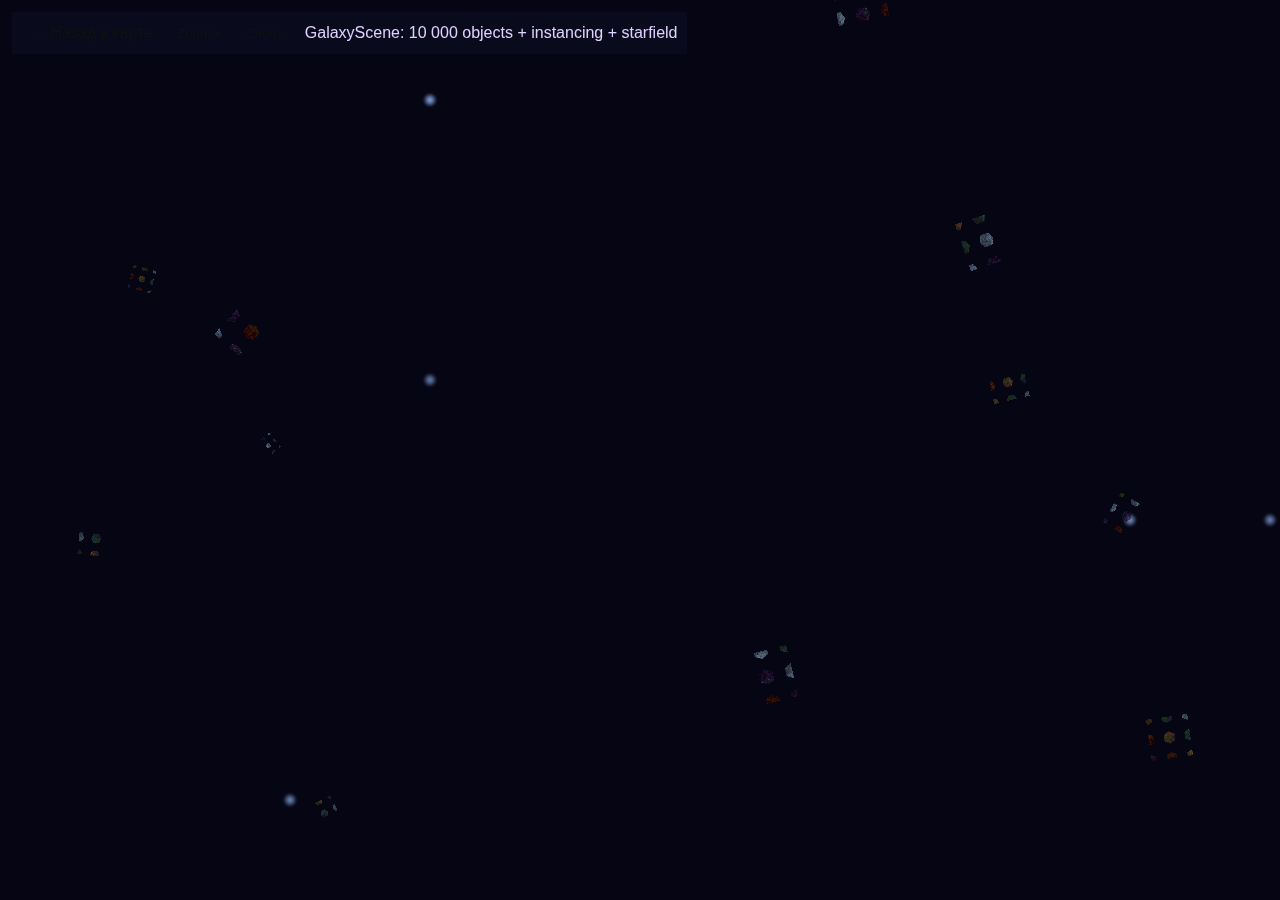
<file: pages/galaxy-webgl.html>
<!DOCTYPE html>
<html lang="ru">
<head>
    <meta charset="UTF-8">
    <meta name="viewport" content="width=device-width, initial-scale=1.0">
    <title>SMP Multiverse — WebGL Galaxy Prototype</title>
    <link rel="stylesheet" href="../style.css">
    <script defer src="../js/page-transition.js"></script>
    <style>
        body { margin: 0; overflow: hidden; background: #050512; }
        .galaxy-topbar {
            position: fixed;
            top: 12px;
            left: 12px;
            z-index: 20;
            display: flex;
            gap: 8px;
            align-items: center;
            padding: 8px 10px;
            background: rgba(10, 12, 28, 0.85);
            border: 2px solid var(--mc-border);
            color: var(--mc-text);
            font-family: var(--font-ui);
        }
        .galaxy-link {
            border: 2px solid var(--mc-border);
            background: var(--mc-bg-light);
            color: #111;
            padding: 4px 8px;
            text-decoration: none;
            font-family: var(--font-ui);
        }
        .galaxy-btn {
            border: 2px solid var(--mc-border);
            background: var(--mc-bg-light);
            color: #111;
            padding: 4px 8px;
            font-family: var(--font-ui);
            cursor: pointer;
        }
        #galaxy-webgl {
            width: 100vw;
            height: 100vh;
            display: block;
            image-rendering: pixelated;
        }
    </style>
</head>
<body>
    <div class="galaxy-topbar">
        <a class="galaxy-link" href="../index.html">← Назад к карте</a>
        <button id="zoom-in" class="galaxy-btn" type="button" aria-label="Приблизить">Zoom +</button>
        <button id="zoom-out" class="galaxy-btn" type="button" aria-label="Отдалить">Zoom -</button>
        <span>GalaxyScene: 10 000 objects + instancing + starfield</span>
    </div>
    <canvas id="galaxy-webgl" aria-label="WebGL Galaxy"></canvas>
    <script type="module" src="../js/scenes.js"></script>
</body>
</html>
</file>
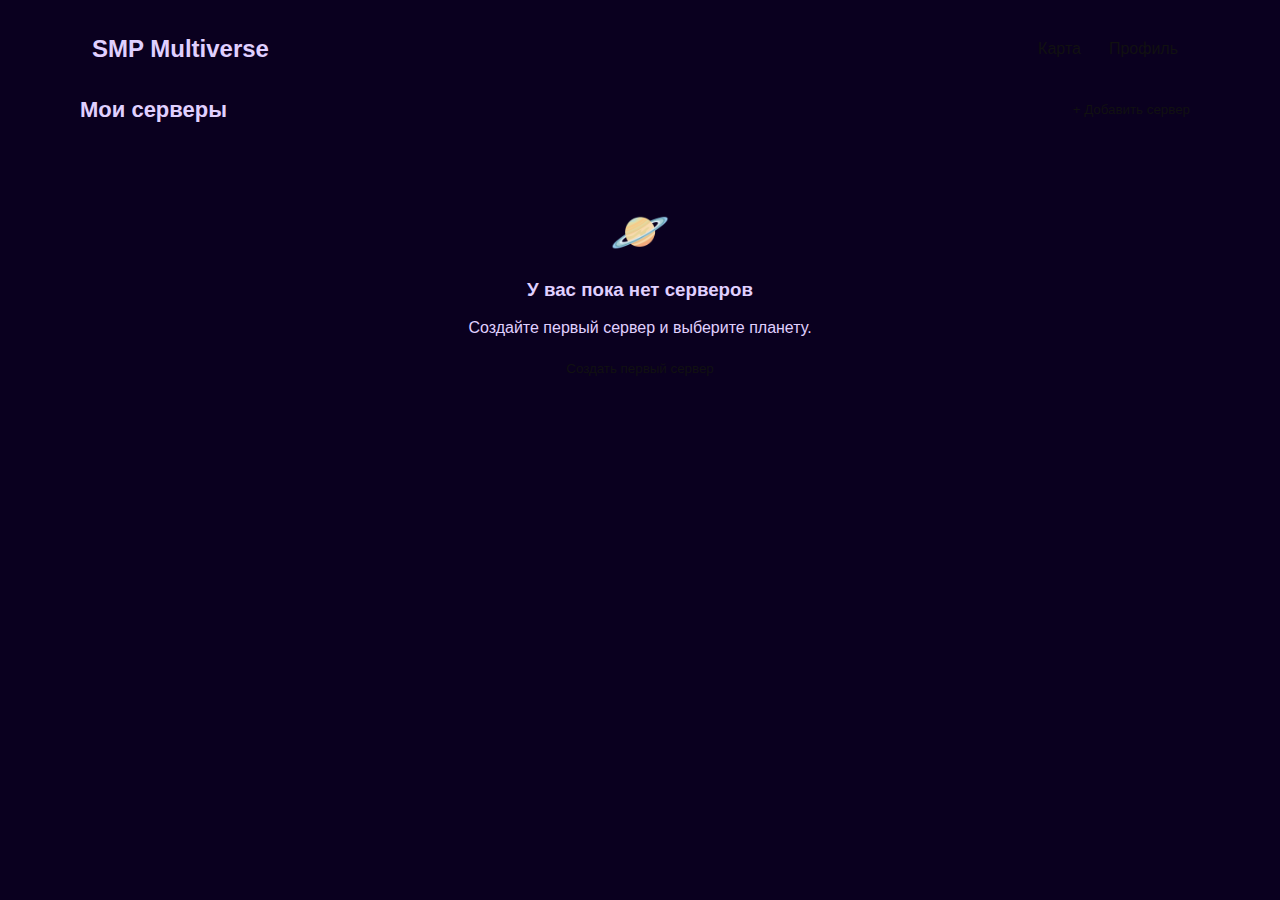
<file: pages/my-servers.html>
<!DOCTYPE html>
<html lang="ru">
<head>
    <meta charset="UTF-8">
    <meta name="viewport" content="width=device-width, initial-scale=1.0">
    <title>SMP Multiverse — Мои серверы</title>
    <link rel="stylesheet" href="../style.css">
    <link rel="stylesheet" href="../css/servers.css">
    <script defer src="../js/page-transition.js"></script>
</head>
<body>
    <main class="page-shell">
        <header class="page-topbar">
            <h1 class="page-topbar-title">SMP Multiverse</h1>
            <nav class="page-topbar-nav" aria-label="Навигация">
                <a class="topbar-link" href="../index.html">Карта</a>
                <a class="topbar-link" href="./profile.html">Профиль</a>
            </nav>
        </header>

        <section class="servers-page" aria-labelledby="serversTitle">
            <header class="servers-header">
                <h2 id="serversTitle" class="servers-title">Мои серверы</h2>
                <button id="addServerBtn" class="add-server-btn" type="button">+ Добавить сервер</button>
            </header>

            <div id="serversGrid" class="servers-grid" aria-live="polite"></div>

            <div id="emptyState" class="empty-state hidden">
                <div class="empty-icon" aria-hidden="true">🪐</div>
                <h3>У вас пока нет серверов</h3>
                <p>Создайте первый сервер и выберите планету.</p>
                <button id="emptyCreateBtn" class="primary-btn" type="button">Создать первый сервер</button>
            </div>
        </section>
    </main>

    <div id="createServerModal" class="modal hidden" aria-hidden="true">
        <div class="modal-content" role="dialog" aria-modal="true" aria-labelledby="createServerTitle">
            <div class="modal-header">
                <h2 id="createServerTitle">Создание сервера</h2>
                <button id="closeServerModal" class="icon-btn" type="button" aria-label="Закрыть">✕</button>
            </div>
            <form id="createServerForm" class="server-form">
                <label class="field-label">
                    Название
                    <input type="text" name="name" maxlength="50" required>
                </label>

                <label class="field-label">
                    Описание
                    <textarea name="description" rows="3" maxlength="220"></textarea>
                </label>

                <label class="field-label">
                    Планета
                    <div class="planet-picker-row">
                        <img id="planetPreview" src="" alt="Предпросмотр планеты">
                        <button id="pickPlanetBtn" class="secondary-btn" type="button">Редактировать планету</button>
                    </div>
                </label>

                <label class="field-label">
                    Версия
                    <select id="serverVersion" name="version"></select>
                </label>

                <label class="field-label">
                    Ядро
                    <select id="serverCore" name="core"></select>
                </label>

                <label class="field-label">
                    Ссылка на анкету
                    <input type="url" name="questionnaireUrl" placeholder="https://...">
                </label>

                <div class="form-actions">
                    <button class="secondary-btn" type="button" id="closeServerModalSecondary">Отмена</button>
                    <button class="primary-btn" type="submit" id="saveServerBtn">Создать</button>
                </div>
            </form>
        </div>
    </div>

    <div id="planetModal" class="modal hidden" aria-hidden="true">
        <div class="planet-modal-content" role="dialog" aria-modal="true" aria-label="Генератор планет">
            <div class="planet-editor-layout">
                <div class="planet-editor-preview-wrap">
                    <canvas id="planetEditorCanvas" width="220" height="220" aria-label="Предпросмотр планеты"></canvas>
                </div>
                <div class="planet-editor-controls">
                    <label class="field-label">
                        Seed
                        <input type="number" id="planetSeed" min="1" max="999999" step="1">
                    </label>
                    <label class="field-label">
                        Цвет планеты
                        <input type="range" id="planetHue" min="0" max="360" step="1">
                    </label>
                    <label class="field-label">
                        Вода / лёд
                        <input type="range" id="planetWater" min="0" max="100" step="1">
                    </label>
                    <label class="field-label">
                        Атмосфера
                        <input type="range" id="planetAtmosphere" min="0" max="100" step="1">
                    </label>
                    <label class="field-label">
                        Кратеры
                        <input type="range" id="planetCraters" min="0" max="100" step="1">
                    </label>
                    <label class="field-label planet-checkbox-label">
                        <input type="checkbox" id="planetRing">
                        Кольцо планеты
                    </label>
                    <button id="randomPlanetBtn" class="secondary-btn" type="button">Случайная планета</button>
                </div>
            </div>
            <div class="planet-modal-actions">
                <p class="planet-modal-note">Нативный редактор планет (без iframe/Godot).</p>
                <div class="planet-modal-buttons">
                    <button id="closePlanetModal" class="secondary-btn" type="button">Отмена</button>
                    <button id="applyPlanetBtn" class="primary-btn" type="button">Сохранить планету</button>
                </div>
            </div>
        </div>
    </div>

    <script type="module" src="../js/servers.js"></script>
</body>
</html>
</file>
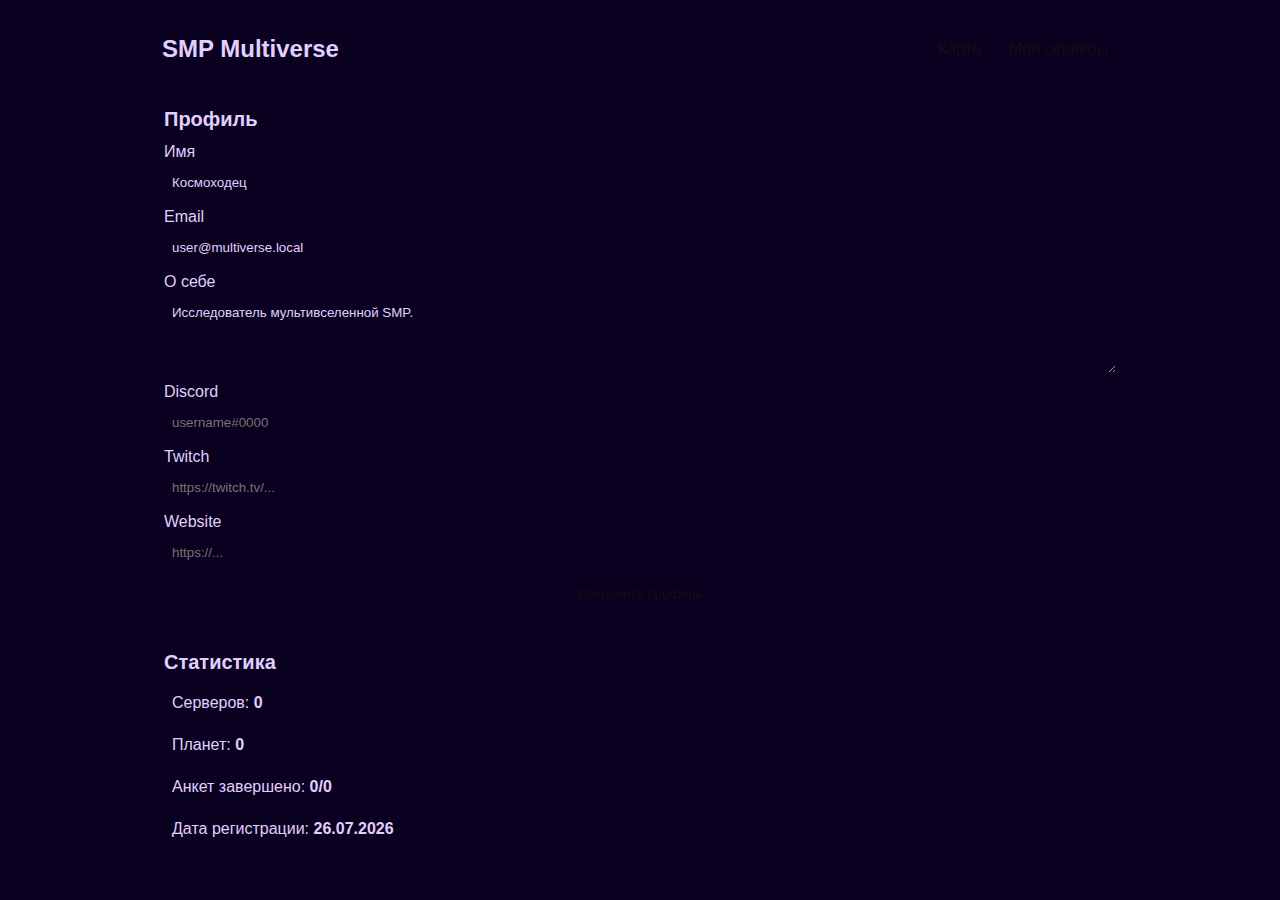
<file: pages/profile.html>
<!DOCTYPE html>
<html lang="ru">
<head>
    <meta charset="UTF-8">
    <meta name="viewport" content="width=device-width, initial-scale=1.0">
    <title>SMP Multiverse — Профиль</title>
    <link rel="stylesheet" href="../style.css">
    <link rel="stylesheet" href="../css/profile.css">
    <script defer src="../js/page-transition.js"></script>
</head>
<body>
    <main class="page-shell">
        <header class="page-topbar">
            <h1 class="page-topbar-title">SMP Multiverse</h1>
            <nav class="page-topbar-nav" aria-label="Навигация">
                <a class="topbar-link" href="../index.html">Карта</a>
                <a class="topbar-link" href="./my-servers.html">Мои серверы</a>
            </nav>
        </header>

        <section class="profile-grid">
            <article class="profile-card">
                <h2 class="profile-heading">Профиль</h2>
                <form id="profileForm" class="profile-form">
                    <label class="field-label">
                        Имя
                        <input type="text" name="name" maxlength="60" required>
                    </label>

                    <label class="field-label">
                        Email
                        <input type="email" name="email" maxlength="120">
                    </label>

                    <label class="field-label">
                        О себе
                        <textarea name="bio" rows="4" maxlength="320"></textarea>
                    </label>

                    <label class="field-label">
                        Discord
                        <input type="text" name="discord" maxlength="120" placeholder="username#0000">
                    </label>

                    <label class="field-label">
                        Twitch
                        <input type="url" name="twitch" maxlength="240" placeholder="https://twitch.tv/...">
                    </label>

                    <label class="field-label">
                        Website
                        <input type="url" name="website" maxlength="240" placeholder="https://...">
                    </label>

                    <button class="primary-btn" type="submit">Сохранить профиль</button>
                </form>
            </article>

            <article class="stats-card">
                <h2 class="profile-heading">Статистика</h2>
                <ul class="stats-list">
                    <li>Серверов: <strong id="serversCount">0</strong></li>
                    <li>Планет: <strong id="planetsCount">0</strong></li>
                    <li>Анкет завершено: <strong id="questionnaireCount">0/0</strong></li>
                    <li>Дата регистрации: <strong id="registeredAt">—</strong></li>
                </ul>
            </article>
        </section>
    </main>

    <script type="module" src="../js/profile.js"></script>
</body>
</html>
</file>
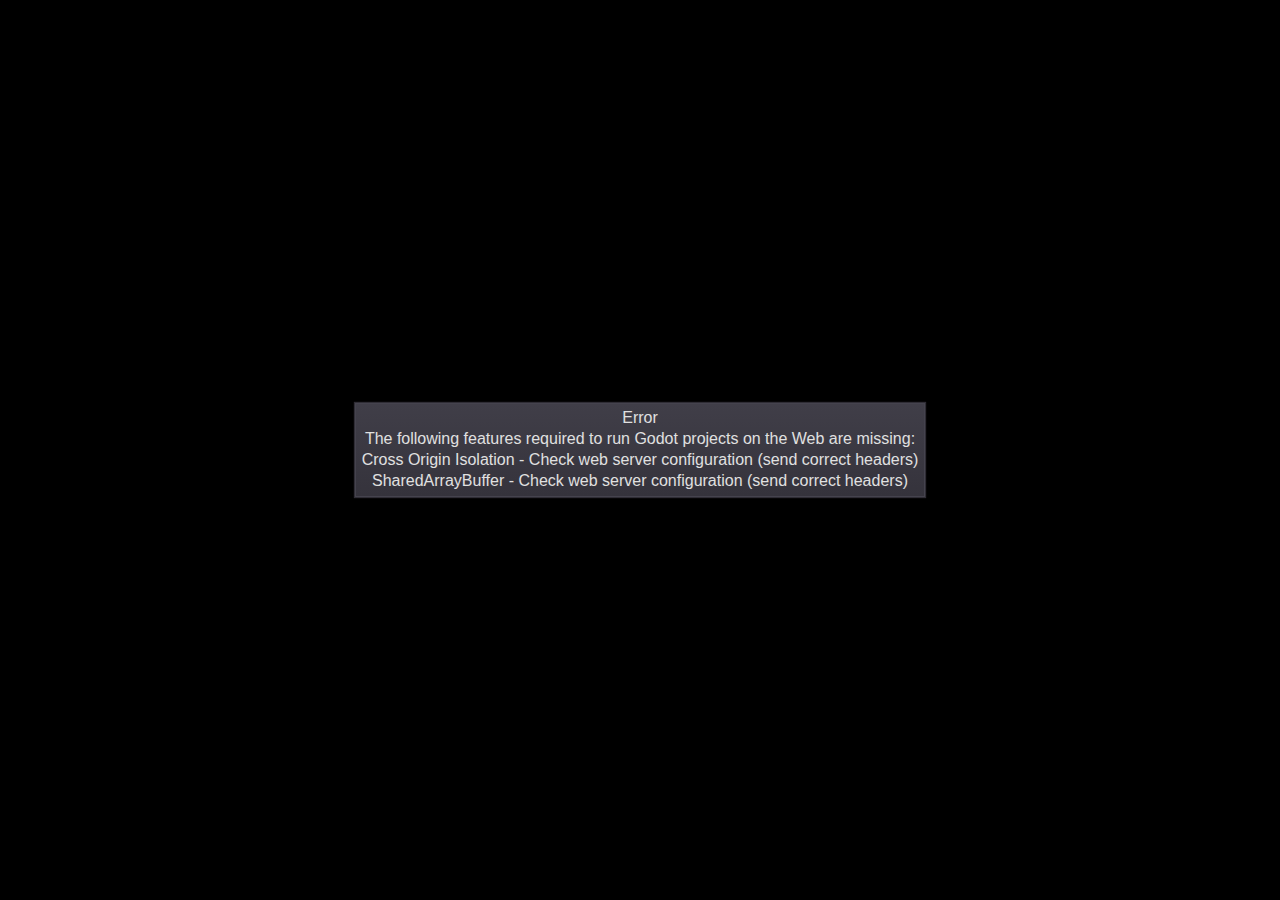
<file: assets/planet_web/PixelPlanets.html>
<!DOCTYPE html>
<html lang="en">
	<head>
		<meta charset="utf-8">
		<meta name="viewport" content="width=device-width, user-scalable=no">
		<title>PixelPlanets</title>
		<style>
body {
	touch-action: none;
	margin: 0;
	border: 0 none;
	padding: 0;
	text-align: center;
	background-color: black;
}

#canvas {
	display: block;
	margin: 0;
	color: white;
}

#canvas:focus {
	outline: none;
}

.godot {
	font-family: 'Noto Sans', 'Droid Sans', Arial, sans-serif;
	color: #e0e0e0;
	background-color: #3b3943;
	background-image: linear-gradient(to bottom, #403e48, #35333c);
	border: 1px solid #45434e;
	box-shadow: 0 0 1px 1px #2f2d35;
}

/* Status display */

#status {
	position: absolute;
	left: 0;
	top: 0;
	right: 0;
	bottom: 0;
	display: flex;
	justify-content: center;
	align-items: center;
	/* don't consume click events - make children visible explicitly */
	visibility: hidden;
}

#status-progress {
	width: 366px;
	height: 7px;
	background-color: #38363A;
	border: 1px solid #444246;
	padding: 1px;
	box-shadow: 0 0 2px 1px #1B1C22;
	border-radius: 2px;
	visibility: visible;
}

@media only screen and (orientation:portrait) {
	#status-progress {
		width: 61.8%;
	}
}

#status-progress-inner {
	height: 100%;
	width: 0;
	box-sizing: border-box;
	transition: width 0.5s linear;
	background-color: #202020;
	border: 1px solid #222223;
	box-shadow: 0 0 1px 1px #27282E;
	border-radius: 3px;
}

#status-indeterminate {
	height: 42px;
	visibility: visible;
	position: relative;
}

#status-indeterminate > div {
	width: 4.5px;
	height: 0;
	border-style: solid;
	border-width: 9px 3px 0 3px;
	border-color: #2b2b2b transparent transparent transparent;
	transform-origin: center 21px;
	position: absolute;
}

#status-indeterminate > div:nth-child(1) { transform: rotate( 22.5deg); }
#status-indeterminate > div:nth-child(2) { transform: rotate( 67.5deg); }
#status-indeterminate > div:nth-child(3) { transform: rotate(112.5deg); }
#status-indeterminate > div:nth-child(4) { transform: rotate(157.5deg); }
#status-indeterminate > div:nth-child(5) { transform: rotate(202.5deg); }
#status-indeterminate > div:nth-child(6) { transform: rotate(247.5deg); }
#status-indeterminate > div:nth-child(7) { transform: rotate(292.5deg); }
#status-indeterminate > div:nth-child(8) { transform: rotate(337.5deg); }

#status-notice {
	margin: 0 100px;
	line-height: 1.3;
	visibility: visible;
	padding: 4px 6px;
	visibility: visible;
}
		</style>
		<link id='-gd-engine-icon' rel='icon' type='image/png' href='PixelPlanets.icon.png' />
<link rel='apple-touch-icon' href='PixelPlanets.apple-touch-icon.png'/>

	</head>
	<body>
		<canvas id="canvas">
			HTML5 canvas appears to be unsupported in the current browser.<br >
			Please try updating or use a different browser.
		</canvas>
		<div id="status">
			<div id="status-progress" style="display: none;" oncontextmenu="event.preventDefault();">
				<div id ="status-progress-inner"></div>
			</div>
			<div id="status-indeterminate" style="display: none;" oncontextmenu="event.preventDefault();">
				<div></div>
				<div></div>
				<div></div>
				<div></div>
				<div></div>
				<div></div>
				<div></div>
				<div></div>
			</div>
			<div id="status-notice" class="godot" style="display: none;"></div>
		</div>

		<script src="PixelPlanets.js"></script>
		<script>
const GODOT_CONFIG = {"args":[],"canvasResizePolicy":2,"executable":"PixelPlanets","experimentalVK":false,"fileSizes":{"PixelPlanets.pck":269264,"PixelPlanets.wasm":48954223},"focusCanvas":true,"gdextensionLibs":[]};
const engine = new Engine(GODOT_CONFIG);

(function () {
	const INDETERMINATE_STATUS_STEP_MS = 100;
	const statusProgress = document.getElementById('status-progress');
	const statusProgressInner = document.getElementById('status-progress-inner');
	const statusIndeterminate = document.getElementById('status-indeterminate');
	const statusNotice = document.getElementById('status-notice');

	let initializing = true;
	let statusMode = 'hidden';

	let animationCallbacks = [];
	function animate(time) {
		animationCallbacks.forEach((callback) => callback(time));
		requestAnimationFrame(animate);
	}
	requestAnimationFrame(animate);

	function animateStatusIndeterminate(ms) {
		const i = Math.floor((ms / INDETERMINATE_STATUS_STEP_MS) % 8);
		if (statusIndeterminate.children[i].style.borderTopColor === '') {
			Array.prototype.slice.call(statusIndeterminate.children).forEach((child) => {
				child.style.borderTopColor = '';
			});
			statusIndeterminate.children[i].style.borderTopColor = '#dfdfdf';
		}
	}

	function setStatusMode(mode) {
		if (statusMode === mode || !initializing) {
			return;
		}
		[statusProgress, statusIndeterminate, statusNotice].forEach((elem) => {
			elem.style.display = 'none';
		});
		animationCallbacks = animationCallbacks.filter(function (value) {
			return (value !== animateStatusIndeterminate);
		});
		switch (mode) {
		case 'progress':
			statusProgress.style.display = 'block';
			break;
		case 'indeterminate':
			statusIndeterminate.style.display = 'block';
			animationCallbacks.push(animateStatusIndeterminate);
			break;
		case 'notice':
			statusNotice.style.display = 'block';
			break;
		case 'hidden':
			break;
		default:
			throw new Error('Invalid status mode');
		}
		statusMode = mode;
	}

	function setStatusNotice(text) {
		while (statusNotice.lastChild) {
			statusNotice.removeChild(statusNotice.lastChild);
		}
		const lines = text.split('\n');
		lines.forEach((line) => {
			statusNotice.appendChild(document.createTextNode(line));
			statusNotice.appendChild(document.createElement('br'));
		});
	}

	function displayFailureNotice(err) {
		const msg = err.message || err;
		console.error(msg);
		setStatusNotice(msg);
		setStatusMode('notice');
		initializing = false;
	}

	const missing = Engine.getMissingFeatures();
	if (missing.length !== 0) {
		const missingMsg = 'Error\nThe following features required to run Godot projects on the Web are missing:\n';
		displayFailureNotice(missingMsg + missing.join('\n'));
	} else {
		setStatusMode('indeterminate');
		engine.startGame({
			'onProgress': function (current, total) {
				if (total > 0) {
					statusProgressInner.style.width = `${(current / total) * 100}%`;
					setStatusMode('progress');
					if (current === total) {
						// wait for progress bar animation
						setTimeout(() => {
							setStatusMode('indeterminate');
						}, 500);
					}
				} else {
					setStatusMode('indeterminate');
				}
			},
		}).then(() => {
			setStatusMode('hidden');
			initializing = false;
		}, displayFailureNotice);
	}
}());
		</script>
	</body>
</html>
</file>
<file: style.css>
body {
    margin: 0;
    font-family: Arial, sans-serif;
    background: #0a001f; /* тёмно-космический фон */
    color: #e0d0ff;
    height: 100vh;
    overflow: hidden;
}

/* ===== GLOBAL SCROLLBAR STYLES (Sci-Fi Neon Glow) ===== */
/* Modern scrollbar with cyan glow effect */

/* Firefox scrollbar */
* {
    scrollbar-width: thin;
    scrollbar-color: #00d4ff rgba(10, 10, 31, 0.4);
}

/* Webkit browsers (Chrome, Safari, Edge, Opera) */
::-webkit-scrollbar {
    width: 11px;
    height: 11px;
}

::-webkit-scrollbar-button,
::-webkit-scrollbar-button:single-button,
::-webkit-scrollbar-button:vertical:decrement,
::-webkit-scrollbar-button:vertical:increment,
::-webkit-scrollbar-button:horizontal:decrement,
::-webkit-scrollbar-button:horizontal:increment {
    display: none;
    width: 0;
    height: 0;
    background: transparent;
    -webkit-appearance: none;
}

::-webkit-scrollbar-track {
    background: rgba(10, 10, 31, 0.4);
    border-radius: 10px;
}

::-webkit-scrollbar-thumb {
    background: linear-gradient(180deg, #00d4ff 0%, #00a8cc 100%);
    border-radius: 6px;
    border: 1px solid rgba(0, 212, 255, 0.3);
    box-shadow: 
        0 0 8px rgba(0, 212, 255, 0.5),
        inset 0 0 10px rgba(100, 220, 255, 0.3);
    transition: all 0.3s ease;
}

::-webkit-scrollbar-thumb:hover {
    background: linear-gradient(180deg, #40f0ff 0%, #00d4ff 100%);
    box-shadow: 
        0 0 16px rgba(0, 212, 255, 0.8),
        0 0 24px rgba(0, 212, 255, 0.4),
        inset 0 0 12px rgba(150, 240, 255, 0.5);
    border-color: rgba(64, 240, 255, 0.6);
    width: 14px;
    transform: scaleX(1.2);
}

::-webkit-scrollbar-thumb:active {
    background: linear-gradient(180deg, #00eaff 0%, #00b8e6 100%);
    box-shadow: 
        0 0 20px rgba(0, 234, 255, 1),
        0 0 30px rgba(0, 212, 255, 0.6),
        inset 0 0 14px rgba(180, 255, 255, 0.6);
}

/* Scrollbar corner (where horizontal and vertical scrollbars meet) */
::-webkit-scrollbar-corner {
    background: rgba(10, 10, 31, 0.6);
}

/* Apply to specific scrollable containers */
.sidebar,
.dev-menu-body,
.image-viewer-right,
.dev-image-content,
.map-area {
    scrollbar-width: thin;
    scrollbar-color: #00d4ff rgba(10, 10, 31, 0.4);
}

.hidden {
    display: none;
}

/* Сайдбар (sliding эффект) */
.sidebar {
    height: 100%;
    width: 280px;  /* ← ширина по умолчанию — виден сразу */
    position: fixed;
    z-index: 1001;
    top: 0;
    left: 0;
    background: rgba(30, 10, 60, 0.85);
    overflow-x: hidden;
    transition: width 0.5s ease, opacity 0.5s ease, transform 0.5s ease;
    padding-top: 60px;
    padding-left: 24px;  /* Минимальный комфортный отступ от левого краю */
    opacity: 1;
}

.sidebar.hidden {
    width: 0;  /* скрывается когда есть класс hidden */
    opacity: 0;  /* плавно исчезает */
}

.sidebar ul {
    list-style: none;
    padding: 0 0 0 16px;  /* Дополнительный внутренний отступ (итого э 40px от левого краю) */
    margin: 0;
}

.sidebar li {
    padding: 12px 16px 12px 0;  /* Отступ убран слева (потому что ul уже имеет padding-left) */
    color: #e0d0ff;
    cursor: pointer;
    transition: 0.3s;
}

.sidebar li:hover {
    background: rgba(147, 112, 219, 0.3);
}

.sidebar h2,
.sidebar h3 {
    margin-left: 0;  /* Убираем дефолтный margin */
    color: #e0d0ff;
}

.sidebar #server-info {
    margin-left: 0;  /* Убираем дефолтный margin */
    padding-left: 16px;  /* Дополнительный отступ для блока информации */
}

.sidebar p {
    margin-left: 0;  /* Убираем дефолтный margin */
}

.sidebar button {
    padding: 8px 16px;
    text-decoration: none;
    font-size: 16px;
    color: #e0d0ff;
    display: block;
    transition: 0.3s;
    background: none;
    border: none;
    cursor: pointer;
    width: 100%;
    text-align: left;
}

.sidebar #hide-sidebar {
    position: fixed;
    top: 16px;
    left: 16px;
    width: 44px;
    height: 44px;
    border-radius: 50%;
    display: flex;
    align-items: center;
    justify-content: center;
    font-size: 24px;
    background: rgba(147, 112, 219, 0.7);
    color: #ff69b4;
    cursor: pointer;
    padding: 0;
    border: none;
    transition: background 0.3s ease, color 0.3s ease;
    z-index: 1002;
}

.sidebar #hide-sidebar:hover {
    background: rgba(147, 112, 219, 0.9);
    color: #ff1493;
}

#show-sidebar {
    position: fixed;
    top: 16px;
    left: 16px;
    width: 44px;
    height: 44px;
    border-radius: 50%;
    display: flex;
    align-items: center;
    justify-content: center;
    font-size: 24px;
    cursor: pointer;
    color: #ff69b4;
    background: rgba(147, 112, 219, 0.7);
    border: none;
    padding: 0;
    transition: opacity 0.3s ease, background 0.3s ease, color 0.3s ease;
    opacity: 0;
    pointer-events: none;
    z-index: 1000;
}

#show-sidebar:not(.hidden) {
    opacity: 1;
    pointer-events: auto;
}

#show-sidebar:hover {
    background: rgba(147, 112, 219, 0.9);
    color: #ff1493;
}

.map-area {
    margin-left: 280px;
    transition: margin-left 0.5s ease;
    padding: 16px;
    height: 100vh;
    background: linear-gradient(to bottom, #0a001f, #1a003f);
    display: flex;
    flex-direction: column;
    align-items: center;
    justify-content: center;
    overflow-y: auto;
}

.map-area.expanded {
    margin-left: 0;
}

#map {
    height: 100%;
    width: 100%;
    background-color: var(--bg-color-dark, #000);
}

.leaflet-control-attribution,
.leaflet-control-zoom {
    display: none;
}

.test-panel {
    position: fixed;
    bottom: 16px;
    left: 50%;
    transform: translateX(-50%);
    width: 220px;
    background: rgba(10, 15, 35, 0.95);
    border: 1px solid rgba(0, 208, 255, 0.35);
    border-radius: 10px;
    box-shadow: 0 0 18px rgba(0, 208, 255, 0.2);
    padding: 12px;
    z-index: 1200;
}

.test-panel.hidden {
    display: none;
}

.test-panel h3 {
    margin: 0 0 10px;
    color: #e5e7ff;
    font-size: 14px;
}

.test-panel button {
    width: 100%;
    border: 1px solid rgba(0, 208, 255, 0.4);
    background: rgba(20, 35, 70, 0.8);
    color: #dbe7ff;
    border-radius: 8px;
    padding: 8px 10px;
    cursor: pointer;
}

.test-panel button:hover {
    box-shadow: 0 0 10px rgba(0, 208, 255, 0.35);
}

.test-server-modal {
    position: fixed;
    inset: 0;
    background: rgba(0, 0, 0, 0.65);
    backdrop-filter: blur(6px);
    display: flex;
    align-items: center;
    justify-content: center;
    z-index: 2200;
}

.test-server-modal.hidden {
    display: none;
}

.test-server-modal-content {
    width: min(92vw, 420px);
    background: rgba(15, 22, 44, 0.96);
    border: 1px solid rgba(0, 208, 255, 0.35);
    border-radius: 12px;
    box-shadow: 0 0 22px rgba(0, 208, 255, 0.2);
    padding: 14px;
}

.test-server-modal-header {
    display: flex;
    align-items: center;
    justify-content: space-between;
    margin-bottom: 10px;
}

.test-server-modal-header h2 {
    margin: 0;
    color: #e5e7ff;
    font-size: 18px;
}

.test-server-close {
    border: none;
    background: transparent;
    color: #ff69b4;
    font-size: 22px;
    cursor: pointer;
}

.test-server-form {
    display: grid;
    gap: 8px;
}

.test-server-form label {
    color: #d7dcff;
    font-size: 13px;
}

.test-server-form input,
.test-server-form select {
    width: 100%;
    box-sizing: border-box;
    background: rgba(0, 0, 0, 0.28);
    border: 1px solid rgba(0, 208, 255, 0.28);
    color: #e5e7ff;
    border-radius: 8px;
    padding: 8px;
}

.test-server-coords {
    display: grid;
    grid-template-columns: 1fr 1fr;
    gap: 8px;
}

.test-server-submit {
    margin-top: 4px;
    border: 1px solid rgba(0, 208, 255, 0.4);
    background: rgba(20, 35, 70, 0.8);
    color: #dbe7ff;
    border-radius: 8px;
    padding: 10px;
    cursor: pointer;
}

/* Маскот */
.mascot {
    position: fixed;
    top: 16px;         /* перемещено в верхний угол */
    right: 16px;       /* самый правый */
    z-index: 900;
    cursor: pointer;
}

.mascot-icon {
    width: 80px;       /* увеличено с 64px */
    height: 80px;      /* увеличено с 64px */
    background: #9370db;
    border-radius: 50%;
    display: flex;
    align-items: center;
    justify-content: center;
    font-size: 48px;   /* увеличено с 40px */
    box-shadow: 0 0 15px #ff69b4;
    animation: float 4s ease-in-out infinite;
}

/* Если маскот — изображение */
.mascot-img {
    width: 64px;
    height: 64px;
    border-radius: 50%;
    box-shadow: 0 0 12px #ff69b4;
    object-fit: cover;
    display: block;
    position: relative;
    z-index: 1;
}

/* Подложка (закрашенный кружок) под маскотом */
.mascot::before {
    content: '';
    position: absolute;
    top: 0;
    right: 0;
    width: 64px;
    height: 64px;
    background: #9370db;
    border-radius: 50%;
    box-shadow: 0 0 12px #ff69b4;
    z-index: 0;
    /* статичная подложка под маскотом */
    animation: none;
    pointer-events: none;
}

@keyframes float {
    0%, 100% { transform: translateY(0); }
    50% { transform: translateY(-10px); }
}

.mascot-menu {
    position: absolute;
    top: 80px;
    right: 0;
    min-width: 196px;
    background: rgba(10, 15, 35, 0.92);
    backdrop-filter: blur(8px);
    border: 1px solid rgba(0, 180, 255, 0.18);
    border-radius: 10px;
    box-shadow: 0 8px 32px rgba(0, 0, 0, 0.45), 0 0 22px rgba(0, 180, 255, 0.14);
    padding: 6px 0;
    overflow: hidden;
}

.mascot-menu button {
    display: flex;
    align-items: center;
    gap: 12px;
    width: 100%;
    padding: 11px 16px;
    margin: 0;
    background: transparent;
    color: #e5e7ff;
    border: none;
    border-left: 3px solid transparent;
    border-bottom: 1px solid rgba(100, 100, 140, 0.15);
    cursor: pointer;
    border-radius: 0;
    text-align: left;
    font-size: 14px;
    font-weight: 500;
    transition: background 0.2s ease, color 0.2s ease, border-left-color 0.2s ease;
}

.mascot-menu button:last-child {
    border-bottom: none;
}

.mascot-menu button::before {
    width: 16px;
    text-align: center;
    color: #00d0ff;
    filter: drop-shadow(0 0 2px rgba(0, 208, 255, 0.5));
}

.mascot-menu button:nth-child(1)::before { content: '◉'; }
.mascot-menu button:nth-child(2)::before { content: '◈'; }
.mascot-menu button:nth-child(3)::before { content: '⚙'; }
.mascot-menu button:nth-child(4)::before { content: '⏻'; }

.mascot-menu button:focus-visible {
    outline: none;
    background: rgba(30, 40, 80, 0.45);
    border-left-color: #00d0ff;
    color: #f0f4ff;
}

.mascot-menu button:hover {
    background: rgba(30, 40, 80, 0.5);
    border-left-color: #00d0ff;
    color: #f0f4ff;
}

.mascot-menu button:hover::before {
    filter: drop-shadow(0 0 4px currentColor);
}

/* Dev Tools and Notifications (верхний правый угол) */
.dev-toggle,
.notification-bell {
    position: fixed;
    top: 32px;
    width: 44px;
    height: 44px;
    border-radius: 50%;
    display: flex;
    align-items: center;
    justify-content: center;
    background: rgba(147, 112, 219, 0.7);
    border: 2px solid rgba(255, 105, 180, 0.5);
    backdrop-filter: blur(8px);
    cursor: pointer;
    z-index: 1001;
    transition: background 0.3s ease, transform 0.3s ease, box-shadow 0.3s ease, border-color 0.3s ease;
    padding: 0;
    font-size: 24px;
    color: white;
    font-family: Arial, sans-serif;
}

/* Tooltip стиль */
.dev-toggle::after,
.notification-bell::after {
    content: attr(data-tooltip);
    position: absolute;
    bottom: -40px;
    left: 50%;
    transform: translateX(-50%);
    background: rgba(0, 0, 0, 0.85);
    color: #e0d0ff;
    padding: 6px 10px;
    border-radius: 4px;
    font-size: 11px;
    white-space: nowrap;
    pointer-events: none;
    opacity: 0;
    transition: opacity 0.3s ease;
    z-index: 1002;
    border: 1px solid rgba(255, 105, 180, 0.4);
}

.dev-toggle:hover::after,
.notification-bell:hover::after {
    opacity: 1;
}

.dev-toggle {
    right: 180px;      /* самый левый из трех */
}

.notification-bell {
    right: 110px;      /* в центре, между dev-toggle и mascot */
}

.dev-toggle:hover,
.notification-bell:hover {
    background: rgba(147, 112, 219, 0.9);
    transform: scale(1.1);
    box-shadow: 0 0 20px rgba(255, 105, 180, 0.6);
    border-color: rgba(255, 105, 180, 0.8);
}

.dev-toggle:active,
.notification-bell:active {
    transform: scale(0.96);
}

/* Иконки внутри кнопок — корректное масштабирование и центрирование */
.dev-toggle .icon,
.notification-bell .icon {
    width: 24px;
    height: 24px;
    display: block;
    object-fit: contain;
}

/* Dev Mode active state */
body.dev-active {
    --dev-mode: true;
}

body.dev-active .dev-toggle {
    background: rgba(255, 105, 180, 0.9);
    box-shadow: 0 0 25px rgba(255, 105, 180, 0.9);
    border-color: #ff69b4;
}

/* Settings Modal */
.settings-modal {
    position: fixed;
    top: 0;
    left: 0;
    width: 100%;
    height: 100%;
    background: rgba(0, 0, 0, 0.6);
    backdrop-filter: blur(8px);
    display: flex;
    align-items: center;
    justify-content: center;
    z-index: 2000;
    opacity: 0;
    pointer-events: none;
    transition: opacity 0.3s ease;
}

.settings-modal:not(.hidden) {
    opacity: 1;
    pointer-events: auto;
}

.settings-content {
    background: rgba(20, 10, 40, 0.95);
    border: 2px solid rgba(255, 105, 180, 0.5);
    border-radius: 12px;
    width: 90%;
    max-width: 400px;
    padding: 0;
    box-shadow: 0 0 30px rgba(255, 105, 180, 0.3);
    animation: slideIn 0.3s ease;
}

@keyframes slideIn {
    from {
        transform: scale(0.9) translateY(-20px);
        opacity: 0;
    }
    to {
        transform: scale(1) translateY(0);
        opacity: 1;
    }
}

.settings-header {
    display: flex;
    justify-content: space-between;
    align-items: center;
    padding: 20px 24px;
    border-bottom: 1px solid rgba(255, 105, 180, 0.3);
}

.settings-header h2 {
    margin: 0;
    color: #e0d0ff;
    font-size: 18px;
    font-weight: 600;
}

.settings-close {
    background: none;
    border: none;
    color: #ff69b4;
    font-size: 24px;
    cursor: pointer;
    padding: 0;
    transition: color 0.3s ease;
}

.settings-close:hover {
    color: #ff1493;
}

.settings-body {
    padding: 20px 24px;
    color: #e0d0ff;
    max-height: 400px;
    overflow-y: auto;
}

.settings-body p {
    margin: 0;
    font-size: 14px;
    line-height: 1.5;
}

/* Dev Menu Modal */
.dev-menu-modal {
    position: fixed;
    top: 0;
    left: 0;
    width: 100%;
    height: 100%;
    background: rgba(0, 0, 0, 0.7);
    backdrop-filter: blur(10px);
    display: flex;
    align-items: center;
    justify-content: center;
    z-index: 2000;
    opacity: 0;
    pointer-events: none;
    transition: opacity 0.3s ease;
}

.dev-menu-modal:not(.hidden) {
    opacity: 1;
    pointer-events: auto;
}

.dev-menu-container {
    display: flex;
    width: 85%;
    height: 80%;
    max-width: 1400px;
    background: rgba(10, 20, 40, 0.95);
    border: 2px solid rgba(100, 180, 255, 0.5);
    border-radius: 12px;
    box-shadow: 0 0 50px rgba(100, 180, 255, 0.25), inset 0 0 20px rgba(100, 180, 255, 0.05);
    animation: slideInDev 0.3s ease;
    overflow: hidden;
}

@keyframes slideInDev {
    from {
        transform: scale(0.9) translateY(-20px);
        opacity: 0;
    }
    to {
        transform: scale(1) translateY(0);
        opacity: 1;
    }
}

.dev-menu-sidebar {
    display: flex;
    flex-direction: column;
    min-width: fit-content;
    background: rgba(15, 5, 30, 0.8);
    padding: 20px 0;
    border-right: 1px solid rgba(255, 105, 180, 0.3);
    overflow-y: auto;
}

.dev-menu-item {
    padding: 14px 20px;
    background: none;
    border: none;
    color: #a0a0ff;
    cursor: pointer;
    text-align: left;
    transition: all 0.2s ease;
    white-space: nowrap;
    font-size: 14px;
    font-weight: 500;
    letter-spacing: 0.5px;
}

.dev-menu-item:hover {
    background: rgba(147, 112, 219, 0.2);
    color: #e0d0ff;
}

.dev-menu-item.active {
    background: rgba(255, 105, 180, 0.3);
    color: #ff69b4;
    border-left: 3px solid #ff69b4;
    padding-left: 17px;
}

.dev-menu-content {
    flex: 1;
    display: flex;
    flex-direction: column;
    position: relative;
    overflow: hidden;
}

/* Полоса-заголовок с вкладками и крестиком */
.dev-menu-header {
    height: 50px;
    background: #1a2b4c;
    border-bottom: 1px solid rgba(100, 180, 255, 0.2);
    display: flex;
    align-items: center;
    justify-content: space-between;
    padding: 0 20px;
    flex-shrink: 0;
    position: relative;
    z-index: 100;
    gap: 16px;
}

.dev-menu-close {
    position: static;
    background: none;
    border: none;
    color: #c9d1e8;
    font-size: 24px;
    line-height: 1;
    cursor: pointer;
    padding: 0;
    width: 36px;
    height: 36px;
    display: flex;
    align-items: center;
    justify-content: center;
    transition: all 0.3s ease;
    border-radius: 4px;
    margin-left: auto;
    flex-shrink: 0;
}

.dev-menu-close:hover {
    color: #64b4ff;
    background: rgba(100, 180, 255, 0.1);
    box-shadow: 0 0 12px rgba(100, 180, 255, 0.3);
}

.dev-menu-body {
    padding: 0;
    position: relative;
    color: #c9d1e8;
    overflow-y: auto;
    overflow-x: hidden;
    display: flex;
    flex: 1;
    font-size: 18px;
    height: 100%;
    background-color: #163055;
    background-image: 
        linear-gradient(0deg, transparent 24%, rgba(140, 200, 255, 0.11) 25%, rgba(140, 200, 255, 0.11) 26%, transparent 27%, transparent 74%, rgba(140, 200, 255, 0.11) 75%, rgba(140, 200, 255, 0.11) 76%, transparent 77%, transparent),
        linear-gradient(90deg, transparent 24%, rgba(140, 200, 255, 0.11) 25%, rgba(140, 200, 255, 0.11) 26%, transparent 27%, transparent 74%, rgba(140, 200, 255, 0.11) 75%, rgba(140, 200, 255, 0.11) 76%, transparent 77%, transparent);
    background-size: 40px 40px;
    background-position: 0 0, 0 0;
}

.dev-menu-body--images {
    overflow: hidden;
    background-color: #163055;
    background-image:
        linear-gradient(0deg, transparent 24%, rgba(140, 200, 255, 0.11) 25%, rgba(140, 200, 255, 0.11) 26%, transparent 27%, transparent 74%, rgba(140, 200, 255, 0.11) 75%, rgba(140, 200, 255, 0.11) 76%, transparent 77%, transparent),
        linear-gradient(90deg, transparent 24%, rgba(140, 200, 255, 0.11) 25%, rgba(140, 200, 255, 0.11) 26%, transparent 27%, transparent 74%, rgba(140, 200, 255, 0.11) 75%, rgba(140, 200, 255, 0.11) 76%, transparent 77%, transparent);
}

.dev-viewsite,
.dev-tab-content {
    display: flex;
    flex: 1;
    width: 100%;
    min-height: 0;
}

.dev-menu-body .dev-tabs { display:flex; gap:8px; position: absolute; top: 16px; left: 24px; z-index: 3; }
.dev-tab { background:transparent; border:1px solid rgba(255,255,255,0.04); padding:6px 10px; border-radius:6px; cursor:pointer; font-size:13px; }
.dev-tab.active { background:rgba(255,255,255,0.03); box-shadow: inset 0 -2px 0 rgba(255,255,255,0.03); }

/* Subtabs - теперь в заголовке */
.dev-subtabs { 
    position: static;
    display: flex;
    align-items: center;
    gap: 12px;
    z-index: 50;
}

.dev-subtabs.hidden { 
    display: none;
}

.dev-header-search-slot {
    flex: 1;
    min-width: 0;
    display: flex;
    align-items: center;
}

.dev-header-search-slot.hidden {
    display: none;
}

.dev-header-search {
    width: 100%;
    max-width: 560px;
    padding: 8px 12px;
    margin: 0;
    border-radius: 8px;
    border: 1px solid rgba(255,105,180,0.15);
    background: rgba(255,255,255,0.03);
    color: #e0d0ff;
    font-size: 14px;
    box-sizing: border-box;
}

.dev-header-search-wrap {
    position: relative;
    width: 100%;
    max-width: 560px;
}

.dev-header-search-icon {
    position: absolute;
    left: 12px;
    top: 50%;
    transform: translateY(-50%);
    font-size: 14px;
    line-height: 1;
    pointer-events: none;
    opacity: 0.85;
}

.dev-header-search-wrap .dev-header-search {
    max-width: 100%;
    padding-left: 34px;
}

.dev-header-search::placeholder {
    color: rgba(201, 209, 232, 0.6);
}

.dev-subtab { 
    background: transparent;
    border: 1px solid rgba(100,180,255,0.3);
    padding: 8px 14px;
    border-radius: 6px;
    cursor: pointer;
    font-size: 14px;
    font-weight: 500;
    line-height: 1.2;
    letter-spacing: 0.5px;
    color: #c9d1e8;
    transition: all 0.2s ease;
    display: inline-flex;
    align-items: center;
}

.dev-subtab:hover { 
    background: rgba(100,180,255,0.12);
    border-color: rgba(100,180,255,0.5);
    color: #64b4ff;
}

.dev-subtab.active { 
    background: rgba(100,180,255,0.25);
    border: 2px solid #00d4ff;
    color: #ffffff;
    box-shadow: 0 0 16px rgba(0, 212, 255, 0.4);
    padding: 7px 13px;
    display: inline-flex;
    align-items: center;
}
.theme-grid { display:flex; gap:10px; flex-wrap:wrap; padding: 28px; }
.theme-item { width:120px; height:80px; border-radius:8px; overflow:hidden; border:1px solid rgba(0,0,0,0.2); cursor:pointer; display:flex; flex-direction:column; align-items:center; justify-content:center; padding:6px; background:var(--bg, #0a0015); color:var(--accent, #c79cff); }
.theme-swatch { width:100%; height:48px; border-radius:6px; }
.theme-name { margin-top:6px; font-size:12px; }

/* Image browser with file explorer layout */

.dev-image-browser { display:flex; width:100%; height:100%; min-height:0; position:relative; flex-direction: row; overflow:hidden; }
.dev-image-sidebar { flex:0 0 260px; width:260px; height:100%; padding:0; background:linear-gradient(180deg, rgba(15,30,60,0.8) 0%, rgba(10,20,40,0.8) 100%); border-right:1px solid rgba(100,180,255,0.15); display:flex; flex-direction:column; overflow:visible; }
.dev-image-main { flex:1; min-width:0; min-height:0; height:100%; display:flex; flex-direction:column; overflow:hidden; }
.dev-image-scroll { flex:1; min-height:0; overflow-y:auto; overflow-x:hidden; padding:24px; scrollbar-width:thin; scrollbar-color:#00d4ff rgba(10,20,40,0.22); }
.dev-image-content { flex:1; min-width:0; }

.dev-image-scroll::-webkit-scrollbar { width:8px; height:8px; }
.dev-image-scroll::-webkit-scrollbar-button,
.dev-image-scroll::-webkit-scrollbar-button:single-button,
.dev-image-scroll::-webkit-scrollbar-button:vertical:decrement,
.dev-image-scroll::-webkit-scrollbar-button:vertical:increment,
.dev-image-scroll::-webkit-scrollbar-button:horizontal:decrement,
.dev-image-scroll::-webkit-scrollbar-button:horizontal:increment {
    display: none;
    width: 0;
    height: 0;
    background: transparent;
    -webkit-appearance: none;
}
.dev-image-scroll::-webkit-scrollbar-track { background:rgba(10,20,40,0.18); border-radius:8px; }
.dev-image-scroll::-webkit-scrollbar-thumb { background:linear-gradient(180deg, #00d4ff 0%, #00a8cc 100%); border-radius:8px; border:1px solid rgba(0,212,255,0.35); box-shadow:0 0 8px rgba(0,212,255,0.4); }
.dev-image-scroll::-webkit-scrollbar-thumb:hover { background:linear-gradient(180deg, #40f0ff 0%, #00d4ff 100%); box-shadow:0 0 12px rgba(0,212,255,0.7); }

.image-tree { list-style:none; padding:0; margin:0; font-size:13px; width:100%; overflow:visible; flex:0 0 auto; }
.image-tree ul { list-style:none; padding-left:0; margin:0; }
.image-tree li { margin:0; }
.image-folder-btn { background:none; border:none; color:#c9d1e8; cursor:pointer; font-size:13.5px; letter-spacing:0.5px; padding:10px 12px; display:flex; align-items:center; gap:11px; width:100%; text-align:left; transition:all 0.15s ease; min-height:38px; }
.image-folder-btn:hover { background:rgba(100,180,255,0.12); color:#64b4ff; }
.image-folder-btn.active { background:rgba(100,180,255,0.2); color:#64b4ff; }
.folder-icon { font-size:20px; transition:transform 0.2s ease; flex-shrink:0; }
.folder-name { flex:1; }
.image-node { margin:0; }
.image-node.collapsed > ul { display:none; }
.image-node > .image-folder-btn { font-weight:500; }
.image-file { display:flex; align-items:center; gap:11px; margin:3px 0; padding:8px 0; border-radius:4px; transition:all 0.15s ease; min-height:44px; opacity: 0.6; }
.image-file:hover { background:rgba(100,180,255,0.08); opacity: 1; }
.image-thumb { width:56px; height:56px; object-fit:cover; border-radius:4px; border:2px solid rgba(100,180,255,0.4); flex-shrink:0; transition:all 0.15s ease; cursor:pointer; }
.image-file:hover .image-thumb { border-color:rgba(100,180,255,0.4); box-shadow:0 0 8px rgba(100,180,255,0.2); transform:scale(1.05); }

.image-preview-tooltip {
    position: fixed;
    background: rgba(15, 22, 44, 0.96);
    border: 2px solid rgba(0, 212, 255, 0.5);
    border-radius: 8px;
    box-shadow: 0 0 20px rgba(0, 212, 255, 0.3), 0 0 40px rgba(0, 150, 200, 0.2);
    padding: 6px;
    max-width: 88px;
    max-height: 88px;
    z-index: 2500;
    pointer-events: none;
    animation: previewFadeIn 0.2s ease;
}

.image-preview-tooltip img {
    max-width: 100%;
    max-height: 100%;
    object-fit: contain;
    border-radius: 4px;
    display: block;
}

@keyframes previewFadeIn {
    from {
        opacity: 0;
        transform: scale(0.95);
    }
    to {
        opacity: 1;
        transform: scale(1);
    }
}

.image-info { display:flex; flex-direction:column; gap:3px; flex:1; overflow:hidden; }
.image-custom-title { font-size:14.5px; color:rgba(100,180,255,0.95); font-weight:600; line-height:1.3; letter-spacing:0.7px; white-space:nowrap; overflow:hidden; text-overflow:ellipsis; }
.image-name { font-size:13.5px; color:rgba(224,208,255,0.6); line-height:1.3; letter-spacing:0.5px; white-space:nowrap; overflow:hidden; text-overflow:ellipsis; }
.image-meta { font-size:12px; color:rgba(170,205,255,0.68); line-height:1.25; letter-spacing:0.35px; white-space:nowrap; overflow:hidden; text-overflow:ellipsis; }
.image-name-meta { font-size:13px; color:rgba(224,208,255,0.72); line-height:1.3; letter-spacing:0.45px; white-space:nowrap; overflow:hidden; text-overflow:ellipsis; }
.image-empty { font-size:16px; color:rgba(224,208,255,0.6); font-style:italic; padding:120px 24px 24px; text-align:center; opacity:0.65; }

.image-content-header { display:flex; flex-direction:column; gap:6px; margin:0 0 16px 0; width:100%; }
.image-content-header h4 { margin:0; color:rgba(224,208,255,0.95); font-size:16px; font-weight:600; letter-spacing:0.7px; min-width:0; }
.image-header-controls { display:flex; gap:10px; align-items:center; width:100%; }
.image-folder-search { flex:1; min-width:0; padding:10px 14px; border-radius:8px; border:1px solid rgba(100,180,255,0.28); background:rgba(10,20,45,0.46); color:#d9e6ff; font-size:13.5px; box-sizing:border-box; padding-left: 34px; }

.image-header-search-wrap {
    position: relative;
    flex: 1;
    min-width: 0;
    display: flex;
    align-items: center;
}

.image-header-search-icon {
    position: absolute;
    left: 12px;
    font-size: 14px;
    pointer-events: none;
    opacity: 0.85;
}

.image-refresh-btn { padding:10px; border-radius:8px; border:1px solid rgba(0,212,255,0.35); background:linear-gradient(145deg, rgba(0,150,200,0.15), rgba(0,100,150,0.12)); color:#64b4ff; font-size:18px; cursor:pointer; transition:all 0.2s ease; display:flex; align-items:center; justify-content:center; flex-shrink:0; width:42px; height:42px; }
.image-refresh-btn:hover { background:linear-gradient(145deg, rgba(0,180,230,0.25), rgba(0,130,180,0.2)); border-color:rgba(0,212,255,0.55); box-shadow:0 0 12px rgba(0,212,255,0.3); transform:translateY(-1px); }
.image-refresh-btn:active { transform:translateY(0); box-shadow:0 0 6px rgba(0,212,255,0.2); }
.image-folder-search::placeholder { color:rgba(201,209,232,0.62); }
.image-files-list { display:block; }

.dev-image-content h4 { margin:0 0 20px 0; color:rgba(224,208,255,0.95); font-size:16px; font-weight:600; letter-spacing:0.7px; }

/* Стили для раздела "Управление" в меню разработчика */
.dev-search {
    position: absolute;
    top: 20px;
    left: 20px;
    right: 20px;
    width: auto;
    padding: 10px 12px;
    margin: 0;
    box-sizing: border-box;
    max-width: calc(100% - 40px);
    border-radius: 8px;
    border: 1px solid rgba(255,105,180,0.15);
    background: rgba(255,255,255,0.03);
    color: #e0d0ff;
    font-size: 14px;
    z-index: 12; /* над кнопкой закрытия, если потребуется */
}
.dev-settings-container {
    flex: 1 1 auto;
    width: 100%;
    min-width: 320px;
    max-width: 720px;
    align-self: flex-start;
    padding: 20px;
    box-sizing: border-box;
    margin-top: 0;
}

.dev-settings-list {
    display: flex;
    flex-direction: column;
    gap: 4px;
    padding-left: 0;
}

.dev-settings-group-title {
    margin-top: 8px;
    margin-bottom: 4px;
    color: #8ad8ff;
    font-size: 13px;
    font-weight: 600;
    letter-spacing: 0.5px;
    text-transform: uppercase;
}

.dev-settings-empty {
    color: rgba(224, 208, 255, 0.7);
    font-size: 14px;
    padding: 10px 4px;
}

.dev-setting-item {
    display: flex;
    align-items: center;
    gap: 12px;
    padding: 8px 6px;
    border-radius: 0; /* убрать рамку/скругления */
    background: transparent; /* убрать фон */
    justify-content: flex-start;
    text-align: left;
    width: 100%;
    min-width: 0;
    box-sizing: border-box;
    font-size: 14px;
}

.dev-setting-item span {
    flex: 1;
    min-width: 0;
    white-space: nowrap;
    overflow: hidden;
    text-overflow: ellipsis;
    font-size: 14px;
}

.dev-setting-item input[type="checkbox"] {
    width: 20px;
    height: 20px;
    min-width: 20px;
    margin-left: auto;
    flex-shrink: 0;
    order: 2;
}

/* Hover: показываем лёгкую подложку/рамку при наведении */
.dev-setting-item {
    transition: background 0.15s ease, box-shadow 0.15s ease;
}
.dev-setting-item:hover {
    background: rgba(255,105,180,0.06);
    box-shadow: 0 0 0 1px rgba(255,105,180,0.08) inset;
    border-radius: 6px;
}

.dev-menu-body p {
    margin: 0;
    text-align: center;
}

@media (max-width: 768px) {
    .dev-toggle,
    .notification-bell {
        top: 16px;
        transform: scale(0.85);
    }
    
    .mascot {
        top: 12px;
        right: 12px;
    }
    
    .mascot-icon {
        width: 64px;
        height: 64px;
        font-size: 36px;
    }

    .dev-settings-container {
        min-width: 0;
    }
}

/* Image Viewer Modal */
.image-viewer-modal {
    position: fixed;
    top: 0;
    left: 0;
    width: 100%;
    height: 100%;
    background: rgba(0, 0, 0, 0.95);
    display: flex;
    align-items: center;
    justify-content: center;
    z-index: 10000;
    opacity: 0;
    pointer-events: none;
    transition: opacity 0.3s ease;
}

.image-viewer-modal:not(.hidden) {
    opacity: 1;
    pointer-events: auto;
}

.image-viewer-content {
    display: flex;
    width: 90%;
    max-width: 1200px;
    height: 80vh;
    background: linear-gradient(135deg, rgba(15,30,60,0.95) 0%, rgba(10,20,40,0.95) 100%);
    border-radius: 16px;
    border: 2px solid rgba(100, 180, 255, 0.3);
    box-shadow: 0 0 60px rgba(100, 180, 255, 0.3);
    overflow: hidden;
    animation: modalZoomIn 0.3s ease;
}

@keyframes modalZoomIn {
    from {
        transform: scale(0.9);
        opacity: 0;
    }
    to {
        transform: scale(1);
        opacity: 1;
    }
}

.image-viewer-left {
    flex: 0 0 auto;
    width: fit-content;
    max-width: 45%;
    min-width: 280px;
    display: flex;
    flex-direction: column;
    align-items: center;
    justify-content: center;
    padding: 24px;
    gap: 16px;
    background: rgba(0, 0, 0, 0.3);
    border-right: 1px solid rgba(100, 180, 255, 0.2);
}

/* Navigation Arrows */
.image-nav-arrow {
    position: fixed;
    top: calc(50% - 40vh - 60px);
    left: 50%;
    transform: translateX(-50%);
    width: 48px;
    height: 48px;
    background: transparent;
    border: none;
    color: #00d4ff;
    font-size: 32px;
    cursor: pointer;
    transition: all 0.25s ease;
    z-index: 10001;
    display: flex;
    align-items: center;
    justify-content: center;
    opacity: 0.6;
}

.image-nav-arrow:hover {
    opacity: 1;
    transform: translateX(-50%) scale(1.2);
    text-shadow: 0 0 16px rgba(0, 212, 255, 0.8);
}

.image-nav-prev {
    left: calc(50% - 60px);
}

.image-nav-next {
    left: calc(50% + 60px);
}

/* Preview Controls (label + toggle) */
.preview-controls {
    display: flex;
    align-items: center;
    justify-content: center;
    width: 100%;
    max-width: 300px;
    padding: 8px 12px;
    background: rgba(10, 20, 40, 0.6);
    border-radius: 8px;
    border: 1px solid rgba(100, 180, 255, 0.15);
}

/* Color Button Selectors */
.preview-bg-buttons {
    display: flex;
    gap: 10px;
    align-items: center;
    justify-content: center;
}

.bg-btn {
    width: 34px;
    height: 34px;
    border-radius: 50%;
    border: 2px solid rgba(100, 180, 255, 0.2);
    cursor: pointer;
    transition: all 0.25s ease;
    position: relative;
    padding: 0;
    overflow: hidden;
}

.bg-btn:hover {
    transform: scale(1.1);
    border-color: rgba(100, 180, 255, 0.5);
}

/* Active state */
.bg-btn.active {
    border-width: 3px;
    border-color: #00d4ff;
    box-shadow: 
        0 0 12px rgba(0, 212, 255, 0.6),
        0 0 20px rgba(0, 212, 255, 0.3);
    transform: scale(1.15);
}

/* Checkerboard button icon */
.bg-checker-icon {
    display: block;
    width: 100%;
    height: 100%;
    background-image: 
        repeating-linear-gradient(
            45deg,
            rgba(255, 255, 255, 0.9) 0px,
            rgba(255, 255, 255, 0.9) 4px,
            rgba(100, 100, 120, 0.8) 4px,
            rgba(100, 100, 120, 0.8) 8px
        );
    background-color: rgba(200, 200, 220, 0.5);
}

.bg-btn[data-bg="checker"] {
    background: transparent;
}

/* Preview Area - Default size ~280×280 */
.preview-area {
    width: 300px;
    height: 300px;
    display: flex;
    align-items: center;
    justify-content: center;
    border-radius: 12px;
    border: 2px solid rgba(100, 180, 255, 0.3);
    overflow: hidden;
    transition: background 0.3s ease;
    position: relative;
}

/* Checkerboard background (default) */
.preview-area.preview-bg-checker {
    background-image: 
        repeating-linear-gradient(
            45deg,
            rgba(255, 255, 255, 0.1) 0px,
            rgba(255, 255, 255, 0.1) 10px,
            rgba(0, 0, 0, 0.2) 10px,
            rgba(0, 0, 0, 0.2) 20px
        );
    background-color: rgba(40, 40, 60, 0.3);
}

/* White background */
.preview-area.preview-bg-white {
    background: #ffffff;
}

/* Black background */
.preview-area.preview-bg-black {
    background: #000000;
}

/* Dark grey background */
.preview-area.preview-bg-dark {
    background: #1a1a2e;
}

/* Neon green background */
.preview-area.preview-bg-green {
    background: #00ff9d;
}

/* Neon blue background */
.preview-area.preview-bg-blue {
    background: #40c4ff;
}

/* Red background */
.preview-area.preview-bg-red {
    background: #ff4d4d;
}

.image-viewer-img {
    max-width: 90%;
    max-height: 90%;
    object-fit: contain;
    border-radius: 8px;
    filter: drop-shadow(0 0 20px rgba(100, 180, 255, 0.2));
}

/* Preview Title Section */
.preview-title-wrapper {
    width: 100%;
    max-width: 300px;
    display: flex;
    flex-direction: column;
    gap: 6px;
    padding: 12px;
    background: rgba(10, 20, 40, 0.5);
    border-radius: 8px;
    border: 1px solid rgba(100, 180, 255, 0.15);
}

.preview-title-row {
    display: flex;
    align-items: center;
    gap: 8px;
    justify-content: space-between;
}

.preview-title {
    font-size: 17px;
    color: #e8e8ff;
    font-weight: 500;
    flex: 1;
    white-space: nowrap;
    overflow: hidden;
    text-overflow: ellipsis;
}

.preview-title-input {
    font-size: 17px;
    color: #e8e8ff;
    font-weight: 500;
    flex: 1;
    background: rgba(0, 0, 0, 0.3);
    border: 1px solid rgba(100, 180, 255, 0.4);
    border-radius: 4px;
    padding: 4px 8px;
    font-family: inherit;
}

.preview-title-input:focus {
    outline: none;
    border-color: #00d4ff;
    box-shadow: 0 0 8px rgba(0, 212, 255, 0.4);
}

.edit-title-btn {
    width: 26px;
    height: 26px;
    border-radius: 4px;
    background: rgba(100, 180, 255, 0.1);
    border: 1px solid rgba(100, 180, 255, 0.3);
    color: #c9d1e8;
    font-size: 14px;
    cursor: pointer;
    display: flex;
    align-items: center;
    justify-content: center;
    transition: all 0.2s ease;
    padding: 0;
    flex-shrink: 0;
}

.edit-title-btn:hover {
    background: rgba(100, 180, 255, 0.2);
    border-color: rgba(100, 180, 255, 0.5);
    box-shadow: 0 0 10px rgba(0, 212, 255, 0.3);
    transform: scale(1.08);
}

.edit-title-btn:active {
    transform: scale(0.95);
}

.preview-filename {
    font-size: 12px;
    color: #8a8a9a;
    opacity: 0.75;
    font-weight: 400;
}

.image-viewer-right {
    flex: 1 1 auto;
    min-width: 0;
    display: flex;
    flex-direction: column;
    gap: 20px;
    padding: 30px;
    overflow-y: auto;
    background: linear-gradient(180deg, rgba(20,40,80,0.5) 0%, rgba(10,20,40,0.5) 100%);
}

.image-info-section {
    display: flex;
    flex-direction: column;
    gap: 12px;
}

.section-header {
    display: flex;
    align-items: center;
    gap: 8px;
    position: relative;
}

.section-header h3 {
    margin: 0;
    font-size: 18px;
    color: #64b4ff;
    font-weight: 600;
}

.edit-btn {
    background: rgba(100, 180, 255, 0.1);
    border: 1px solid rgba(100, 180, 255, 0.3);
    color: #c9d1e8;
    font-size: 16px;
    cursor: pointer;
    padding: 4px 8px;
    border-radius: 6px;
    transition: all 0.2s ease;
    display: flex;
    align-items: center;
    justify-content: center;
}

.edit-btn:hover {
    background: rgba(100, 180, 255, 0.2);
    border-color: rgba(100, 180, 255, 0.5);
    transform: scale(1.1);
}

.section-content {
    position: relative;
}

.editable-text {
    margin: 0;
    color: #c9d1e8;
    font-size: 14px;
    line-height: 1.6;
    padding: 12px;
    background: rgba(0, 0, 0, 0.2);
    border-radius: 8px;
    border: 1px solid rgba(100, 180, 255, 0.1);
    min-height: 60px;
}

.edit-textarea {
    width: 100%;
    min-height: 80px;
    padding: 12px;
    background: rgba(0, 0, 0, 0.3);
    border: 1px solid rgba(100, 180, 255, 0.3);
    border-radius: 8px;
    color: #c9d1e8;
    font-size: 14px;
    font-family: inherit;
    resize: vertical;
}

.edit-textarea:focus {
    outline: none;
    border-color: rgba(100, 180, 255, 0.6);
    box-shadow: 0 0 10px rgba(100, 180, 255, 0.2);
}

/* Status Selector */
.status-selector {
    position: relative;
    margin-left: auto;
}

.status-btn {
    background: rgba(100, 180, 255, 0.1);
    border: 1px solid rgba(100, 180, 255, 0.3);
    color: #c9d1e8;
    font-size: 20px;
    cursor: pointer;
    padding: 6px 12px;
    border-radius: 6px;
    transition: all 0.2s ease;
    display: flex;
    align-items: center;
    justify-content: center;
    min-width: 40px;
}

.status-btn:hover {
    background: rgba(100, 180, 255, 0.2);
    border-color: rgba(100, 180, 255, 0.5);
    transform: scale(1.05);
}

.status-dropdown {
    position: absolute;
    top: 100%;
    right: 0;
    margin-top: 8px;
    background: rgba(15, 30, 60, 0.98);
    border: 1px solid rgba(100, 180, 255, 0.3);
    border-radius: 8px;
    overflow: hidden;
    z-index: 1000;
    min-width: 220px;
    box-shadow: 0 4px 20px rgba(0, 0, 0, 0.5);
}

.status-dropdown.hidden {
    display: none;
}

.status-option {
    display: flex;
    align-items: center;
    gap: 12px;
    padding: 12px 16px;
    background: transparent;
    border: none;
    color: #c9d1e8;
    font-size: 14px;
    cursor: pointer;
    width: 100%;
    text-align: left;
    transition: all 0.2s ease;
}

.status-option:hover {
    background: rgba(100, 180, 255, 0.15);
}

.status-emoji {
    font-size: 18px;
    flex-shrink: 0;
}

.status-label {
    flex: 1;
}

/* Usage List */
.usage-list {
    list-style: none;
    padding: 0;
    margin: 0;
    color: #c9d1e8;
    font-size: 14px;
}

.usage-list li {
    padding: 8px 12px;
    background: rgba(0, 0, 0, 0.2);
    border-radius: 6px;
    margin-bottom: 6px;
    border: 1px solid rgba(100, 180, 255, 0.1);
}

/* Image Status Badge in List */
.image-status-badge {
    position: absolute;
    top: 4px;
    left: 4px;
    font-size: 16px;
    background: rgba(0, 0, 0, 0.7);
    padding: 4px;
    border-radius: 4px;
    cursor: help;
    z-index: 10;
    border: 1px solid rgba(100, 180, 255, 0.2);
}

.image-file {
    position: relative !important;
}

/* Old close button removed */
.image-viewer-close {
    display: none;
}

@keyframes imageZoomIn {
    from {
        transform: scale(0.8);
        opacity: 0;
    }
    to {
        transform: scale(1);
        opacity: 1;
    }
}
</file>
<file: css/servers.css>
body {
    overflow: auto;
    min-height: 100vh;
}

.page-shell {
    max-width: 1120px;
    margin: 0 auto;
    padding: 20px;
}

.page-topbar {
    display: flex;
    align-items: center;
    justify-content: space-between;
    gap: 12px;
    padding: 12px;
    border: 2px solid var(--mc-border);
    background: var(--xaero-bg-card);
    box-shadow: 0 0 0 2px var(--mc-bg-medium) inset;
    margin-bottom: 16px;
}

.page-topbar-title {
    margin: 0;
    font-family: var(--font-heading);
    font-size: 24px;
    color: var(--mc-text);
}

.page-topbar-nav {
    display: flex;
    gap: 8px;
}

.topbar-link,
.add-server-btn,
.primary-btn,
.secondary-btn,
.server-delete-btn,
.server-edit-btn,
.server-questionnaire-btn,
.server-questionnaire-link {
    border: 2px solid var(--mc-border);
    background: var(--mc-bg-light);
    color: #111;
    padding: 8px 10px;
    font-family: var(--font-ui);
    cursor: pointer;
    text-decoration: none;
}

.add-server-btn,
.primary-btn {
    background: var(--mc-accent);
}

.topbar-link:hover,
.add-server-btn:hover,
.primary-btn:hover,
.secondary-btn:hover,
.server-delete-btn:hover,
.server-edit-btn:hover,
.server-questionnaire-btn:hover,
.server-questionnaire-link:hover {
    filter: brightness(1.07);
}

.servers-header {
    display: flex;
    justify-content: space-between;
    align-items: center;
    gap: 12px;
    margin-bottom: 14px;
}

.servers-title {
    margin: 0;
    color: var(--mc-text);
    font-family: var(--font-heading);
    font-size: 22px;
}

.servers-grid {
    display: grid;
    grid-template-columns: repeat(auto-fill, minmax(150px, 1fr));
    gap: 18px;
}

.server-card {
    border: 2px solid var(--mc-border);
    background: var(--xaero-bg-card);
    padding: 12px;
    text-align: center;
    box-shadow: 0 0 0 2px var(--mc-bg-medium) inset;
}

.server-card:hover {
    outline: 2px solid var(--mc-accent);
}

.server-card-preview-wrap {
    width: 100px;
    height: 100px;
    margin: 0 auto 8px;
    display: grid;
    place-items: center;
    background: var(--xaero-bg-dark);
    border: 1px solid var(--xaero-border);
}

.server-card-preview {
    width: 88px;
    height: 88px;
    image-rendering: pixelated;
    object-fit: contain;
}

.server-card-title {
    margin: 0 0 6px;
    color: var(--mc-text);
    font-family: var(--font-ui);
    font-size: 14px;
    overflow-wrap: anywhere;
}

.server-card-meta,
.server-card-date {
    margin: 0 0 6px;
    color: var(--mc-text-dark);
    font-size: 12px;
}

.server-card-actions {
    display: grid;
    grid-template-columns: 1fr;
    gap: 6px;
}

.server-edit-btn,
.server-delete-btn,
.server-questionnaire-btn,
.server-questionnaire-link {
    width: 100%;
    text-align: center;
    box-sizing: border-box;
}

.server-questionnaire-link {
    display: inline-block;
}

.empty-state {
    margin-top: 36px;
    border: 2px dashed var(--xaero-border-alt);
    background: color-mix(in srgb, var(--xaero-bg-card) 90%, transparent);
    text-align: center;
    padding: 28px 16px;
}

.empty-icon {
    font-size: 48px;
    margin-bottom: 8px;
}

.modal {
    position: fixed;
    inset: 0;
    z-index: 3000;
    background: rgba(0, 0, 0, 0.75);
    display: grid;
    place-items: center;
    padding: 16px;
}

.modal.hidden {
    display: none;
}

.modal-content {
    width: min(680px, 100%);
    border: 2px solid var(--mc-border);
    background: var(--xaero-bg-card);
    box-shadow: 0 0 0 2px var(--mc-bg-medium) inset;
}

.modal-header {
    display: flex;
    align-items: center;
    justify-content: space-between;
    padding: 10px 12px;
    border-bottom: 2px solid var(--mc-border);
}

.modal-header h2 {
    margin: 0;
    color: var(--mc-text);
    font-family: var(--font-heading);
    font-size: 18px;
}

.icon-btn {
    border: 2px solid var(--mc-border);
    background: var(--mc-red);
    color: #111;
    width: 32px;
    height: 32px;
    cursor: pointer;
}

.server-form {
    display: grid;
    gap: 12px;
    padding: 12px;
}

.field-label {
    display: grid;
    gap: 6px;
    color: var(--mc-text);
    font-family: var(--font-ui);
}

.field-label input,
.field-label textarea,
.field-label select {
    border: 2px solid var(--mc-border);
    background: var(--xaero-bg-dark);
    color: var(--mc-text);
    padding: 8px;
    font-family: var(--font-primary);
}

.planet-picker-row {
    display: flex;
    align-items: center;
    gap: 12px;
}

#planetPreview {
    width: 72px;
    height: 72px;
    border: 2px solid var(--mc-border);
    background: var(--xaero-bg-dark);
    image-rendering: pixelated;
    object-fit: contain;
}

.form-actions {
    display: flex;
    justify-content: flex-end;
    gap: 8px;
}

.planet-modal-content {
    width: min(980px, 100%);
    height: min(680px, 90vh);
    border: 2px solid var(--mc-border);
    background: #111;
    display: grid;
    grid-template-rows: 1fr auto;
}

.planet-editor-layout {
    display: grid;
    grid-template-columns: minmax(260px, 1fr) minmax(280px, 1fr);
    gap: 14px;
    padding: 14px;
    align-items: start;
}

.planet-editor-preview-wrap {
    border: 2px solid var(--mc-border);
    background-color: var(--xaero-bg-dark);
    background-image:
        radial-gradient(circle at 14% 18%, rgba(232, 240, 255, 0.95) 0 1px, transparent 1px),
        radial-gradient(circle at 76% 32%, rgba(194, 224, 255, 0.78) 0 1px, transparent 1px),
        radial-gradient(circle at 41% 73%, rgba(224, 236, 255, 0.86) 0 1px, transparent 1px),
        radial-gradient(circle at 86% 69%, rgba(184, 212, 255, 0.74) 0 1px, transparent 1px),
        radial-gradient(circle at 62% 55%, rgba(212, 230, 255, 0.62) 0 1px, transparent 1px),
        linear-gradient(160deg, #1a0d2b 0%, #0b0b1d 42%, #000000 100%);
    background-size: auto, auto, auto, auto, auto, 100% 100%;
    background-position: 0 0, 0 0, 0 0, 0 0, 0 0, center;
    box-shadow: 0 0 0 2px var(--mc-bg-medium) inset;
    display: grid;
    place-items: center;
    width: min(480px, 100%);
    aspect-ratio: 1 / 1;
    min-height: 0;
    justify-self: center;
    position: relative;
    overflow: hidden;
    animation: editor-starfield-drift 28s linear infinite, editor-starfield-pulse 4.8s ease-in-out infinite;
}

.planet-editor-preview-wrap::before,
.planet-editor-preview-wrap::after {
    content: '';
    position: absolute;
    width: 2px;
    height: 42px;
    background: linear-gradient(180deg, rgba(255, 255, 255, 0.95), rgba(255, 255, 255, 0));
    pointer-events: none;
    opacity: 0;
}

.planet-editor-preview-wrap::before {
    left: -20px;
    top: 16%;
    transform: rotate(66deg);
    animation: editor-comet-1 7s linear infinite;
}

.planet-editor-preview-wrap::after {
    right: -22px;
    top: 52%;
    transform: rotate(64deg);
    animation: editor-comet-2 9s linear infinite;
}

#planetEditorCanvas {
    width: 400px;
    height: 400px;
    image-rendering: pixelated;
    image-rendering: crisp-edges;
    position: relative;
    z-index: 1;
}

@keyframes editor-starfield-pulse {
    0%,
    100% {
        filter: brightness(0.92);
    }
    50% {
        filter: brightness(1.04);
    }
}

@keyframes editor-starfield-drift {
    0% {
        background-position: 0 0, 0 0, 0 0, 0 0, 0 0, center;
    }
    100% {
        background-position: -6px 8px, 10px -5px, -4px -9px, 8px 6px, -10px 4px, center;
    }
}

@keyframes editor-comet-1 {
    0% {
        transform: translate(-10px, -14px) rotate(66deg);
        opacity: 0;
    }
    10% {
        opacity: 0.8;
    }
    45% {
        transform: translate(470px, 180px) rotate(66deg);
        opacity: 0;
    }
    100% {
        transform: translate(470px, 180px) rotate(66deg);
        opacity: 0;
    }
}

@keyframes editor-comet-2 {
    0% {
        transform: translate(8px, -8px) rotate(64deg);
        opacity: 0;
    }
    12% {
        opacity: 0.65;
    }
    38% {
        transform: translate(-430px, 190px) rotate(64deg);
        opacity: 0;
    }
    100% {
        transform: translate(-430px, 190px) rotate(64deg);
        opacity: 0;
    }
}

@media (prefers-reduced-motion: reduce) {
    .planet-editor-preview-wrap,
    .planet-editor-preview-wrap::before,
    .planet-editor-preview-wrap::after {
        animation: none;
    }
}

.planet-editor-controls {
    display: grid;
    gap: 10px;
}

.planet-checkbox-label {
    grid-template-columns: auto 1fr;
    align-items: center;
    gap: 10px;
}

.planet-checkbox-label input {
    width: 16px;
    height: 16px;
    margin: 0;
}

.planet-modal-actions {
    border-top: 2px solid var(--mc-border);
    padding: 10px;
    display: flex;
    justify-content: space-between;
    align-items: center;
    color: var(--mc-text);
}

.planet-modal-note {
    margin: 0;
    color: var(--mc-text-dark);
    font-size: 12px;
}

.planet-modal-buttons {
    display: flex;
    gap: 8px;
}

@media (max-width: 820px) {
    .planet-editor-layout {
        grid-template-columns: 1fr;
    }

    .planet-editor-preview-wrap {
        width: min(360px, 100%);
    }

    #planetEditorCanvas {
        width: 320px;
        height: 320px;
    }
}
</file>
<file: css/profile.css>
body {
    overflow: auto;
    min-height: 100vh;
}

.page-shell {
    max-width: 980px;
    margin: 0 auto;
    padding: 20px;
}

.page-topbar {
    display: flex;
    justify-content: space-between;
    align-items: center;
    gap: 12px;
    border: 2px solid var(--mc-border);
    background: var(--xaero-bg-card);
    box-shadow: 0 0 0 2px var(--mc-bg-medium) inset;
    padding: 12px;
    margin-bottom: 16px;
}

.page-topbar-title {
    margin: 0;
    font-family: var(--font-heading);
    color: var(--mc-text);
    font-size: 24px;
}

.page-topbar-nav {
    display: flex;
    gap: 8px;
}

.topbar-link,
.primary-btn {
    border: 2px solid var(--mc-border);
    background: var(--mc-bg-light);
    color: #111;
    padding: 8px 10px;
    font-family: var(--font-ui);
    text-decoration: none;
    cursor: pointer;
}

.primary-btn {
    background: var(--mc-accent);
}

.profile-grid {
    display: grid;
    gap: 14px;
}

.profile-card,
.stats-card {
    border: 2px solid var(--mc-border);
    background: var(--xaero-bg-card);
    box-shadow: 0 0 0 2px var(--mc-bg-medium) inset;
    padding: 14px;
}

.profile-heading {
    margin: 0 0 12px;
    color: var(--mc-text);
    font-family: var(--font-heading);
    font-size: 20px;
}

.profile-form {
    display: grid;
    gap: 10px;
}

.field-label {
    display: grid;
    gap: 6px;
    color: var(--mc-text);
    font-family: var(--font-ui);
}

.field-label input,
.field-label textarea {
    border: 2px solid var(--mc-border);
    background: var(--xaero-bg-dark);
    color: var(--mc-text);
    padding: 8px;
    font-family: var(--font-primary);
}

.stats-list {
    margin: 0;
    padding: 0;
    list-style: none;
    display: grid;
    gap: 8px;
}

.stats-list li {
    color: var(--mc-text-light);
    border: 1px solid var(--xaero-border);
    background: var(--xaero-bg-dark);
    padding: 8px;
}
</file>
